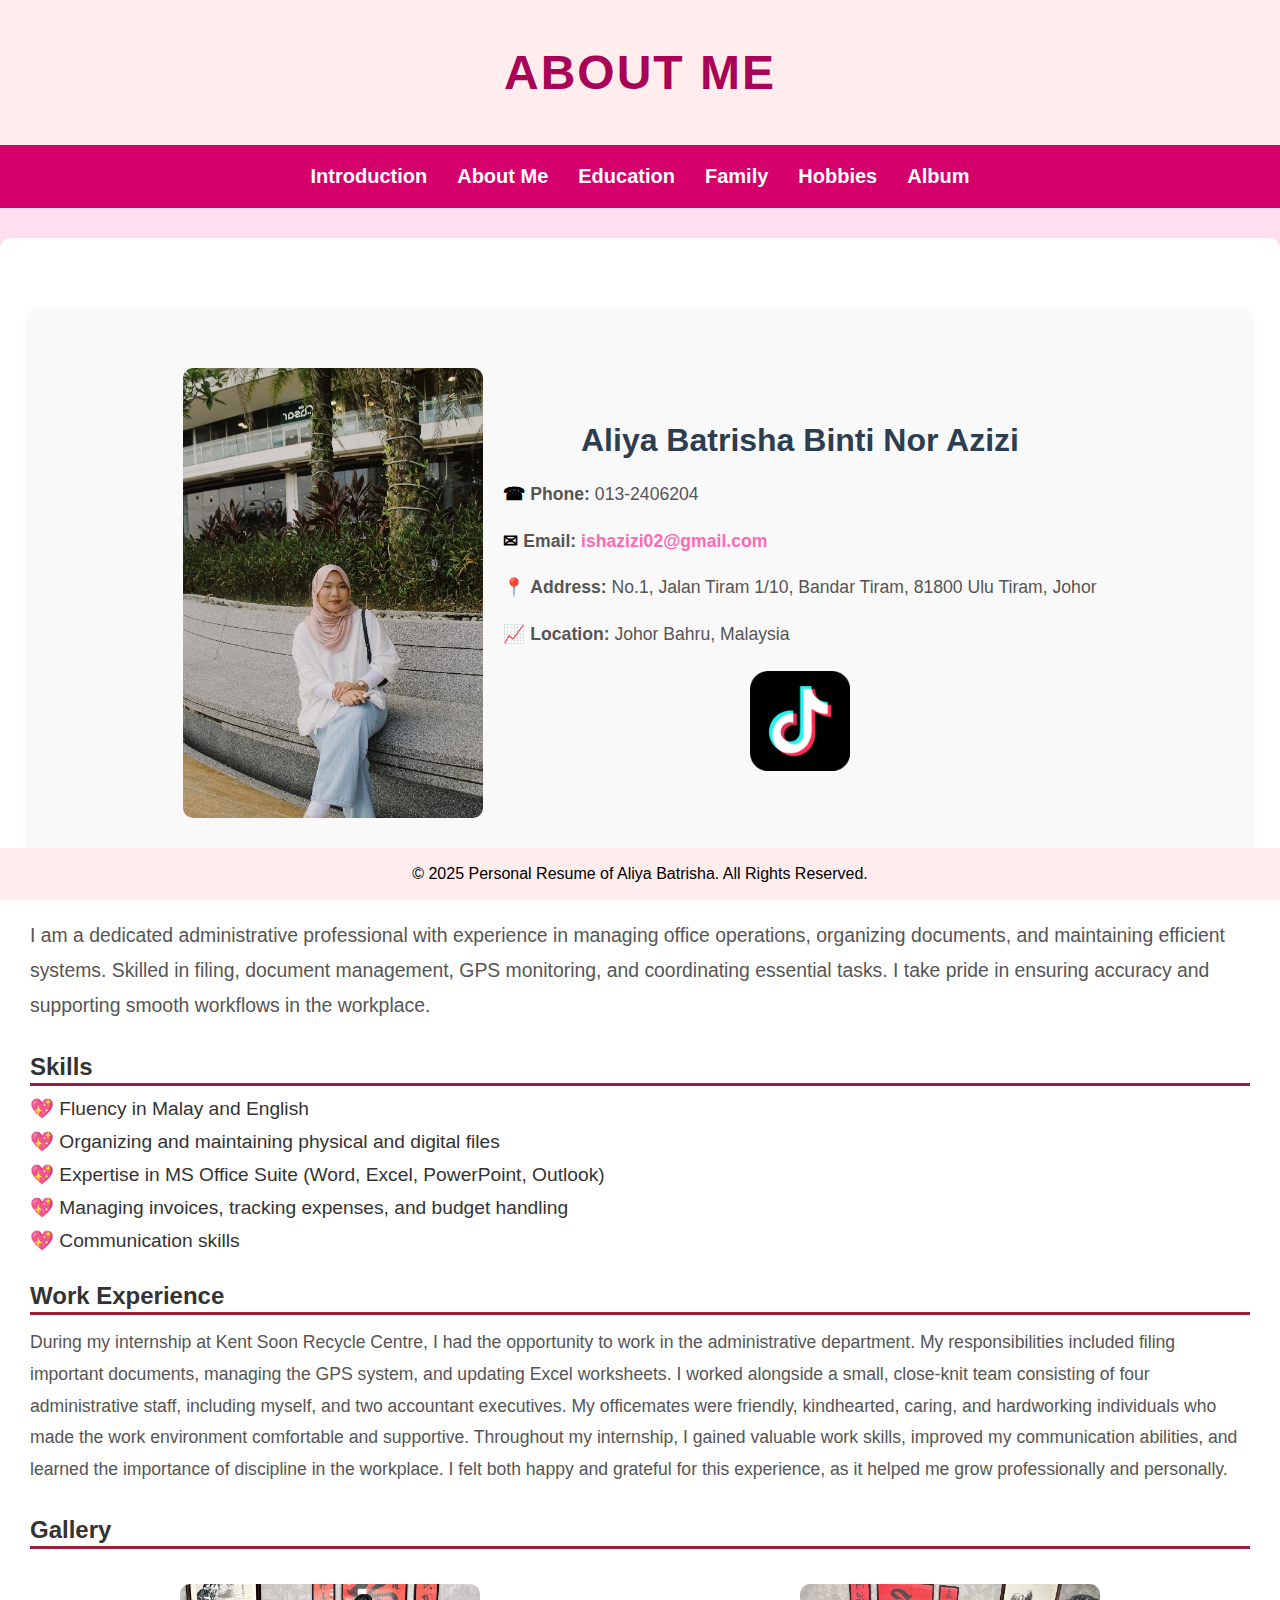
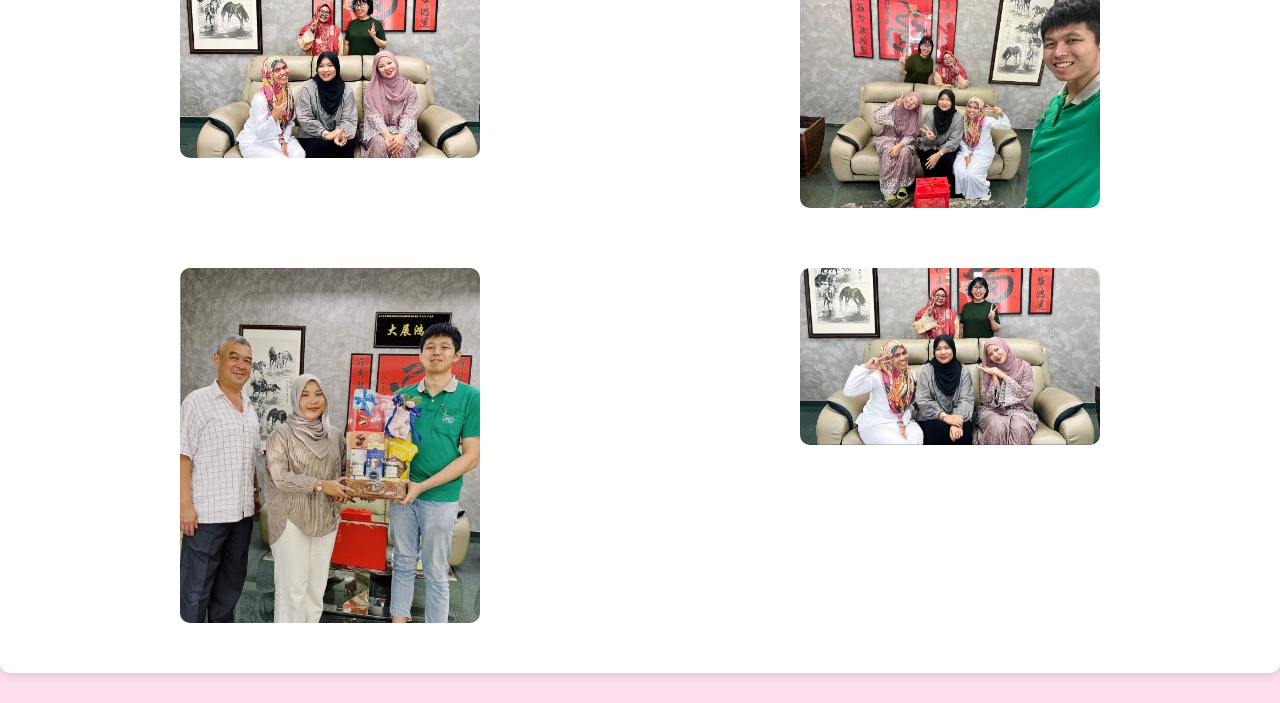
<file: about.html>
<!DOCTYPE html>
<html lang="en">
<head>
    <title>About Me - Aliya Batrisha Binti Nor Azizi</title>
    <link rel="stylesheet" href="styles.css">
</head>
<body>
    <header>
        <h1>About Me</h1>
    </header>

    <nav>
        <a href="index.html">Introduction</a>
        <a href="about.html">About Me</a>
        <a href="education.html">Education</a>
        <a href="family.html">Family</a>
        <a href="hobby.html">Hobbies</a>
        <a href="album.html">Album</a>
    </nav>
    

    <main id="introduction">
        <section class="personal-info">
            <div class="profile-container">
                <img src="img/profile_pic.jpg" alt="Aliya Batrisha's Profile Picture" class="profile-img">
                <div class="info-text">
                    <h2>Aliya Batrisha Binti Nor Azizi</h2>
                    <p><span class="icon">&#9742;</span> <strong>Phone:</strong> 013-2406204</p>
                    <p><span class="icon">&#9993;</span> <strong>Email:</strong> <a href="mailto:ishazizi02@gmail.com">ishazizi02@gmail.com</a></p>
                    <p><span class="icon">&#x1F4CD;</span> <strong>Address:</strong> No.1, Jalan Tiram 1/10, Bandar Tiram, 81800 Ulu Tiram, Johor</p>
                    <p><span class="icon">&#x1F4C8;</span> <strong>Location:</strong> Johor Bahru, Malaysia</p>
                    <a href="https://www.tiktok.com/@lilacbtt" target="_blank">
                        <img src="img/tiktoklogo.png" alt="TikTok Logo" style="width: 100px;">
                    </a>
                </div>
            </div>
        </section>

        <section class="about-text">
            <p>I am a dedicated administrative professional with experience in managing office operations, organizing documents, and maintaining efficient systems. Skilled in filing, document management, GPS monitoring, and coordinating essential tasks. I take pride in ensuring accuracy and supporting smooth workflows in the workplace.</p>
        </section>

        <section class="skills">
            <h3>Skills</h3>
            <ul>
                <li>💖 Fluency in Malay and English</li>
                <li>💖 Organizing and maintaining physical and digital files</li>
                <li>💖 Expertise in MS Office Suite (Word, Excel, PowerPoint, Outlook)</li>
                <li>💖 Managing invoices, tracking expenses, and budget handling</li>
                <li>💖 Communication skills</li>
            </ul>
        </section>

        <section class="work-experience">
            <h3>Work Experience</h3>
            <p>During my internship at Kent Soon Recycle Centre, I had the opportunity to work in the administrative department. My responsibilities included filing important documents, managing the GPS system, and updating Excel worksheets. I worked alongside a small, close-knit team consisting of four administrative staff, including myself, and two accountant executives. My officemates were friendly, kindhearted, caring, and hardworking individuals who made the work environment comfortable and supportive. Throughout my internship, I gained valuable work skills, improved my communication abilities, and learned the importance of discipline in the workplace. I felt both happy and grateful for this experience, as it helped me grow professionally and personally.</p>
        </section>

        <section class="image-gallery">
            <h3>Gallery</h3>
            <div class="about-gallery">
                <img src="img/work_experience1.jpg" alt="Work Image 1">
                <img src="img/work_experience2.jpg" alt="Work Image 2">
                <img src="img/work_experience3.jpg" alt="Work Image 3">
                <img src="img/work_experience4.jpg" alt="Work Image 4">
            </div>
        </section>

    </main>

    <footer>
        <p>&copy; 2025 Personal Resume of Aliya Batrisha. All Rights Reserved.</p>
    </footer>

</body>
</html>
</file>
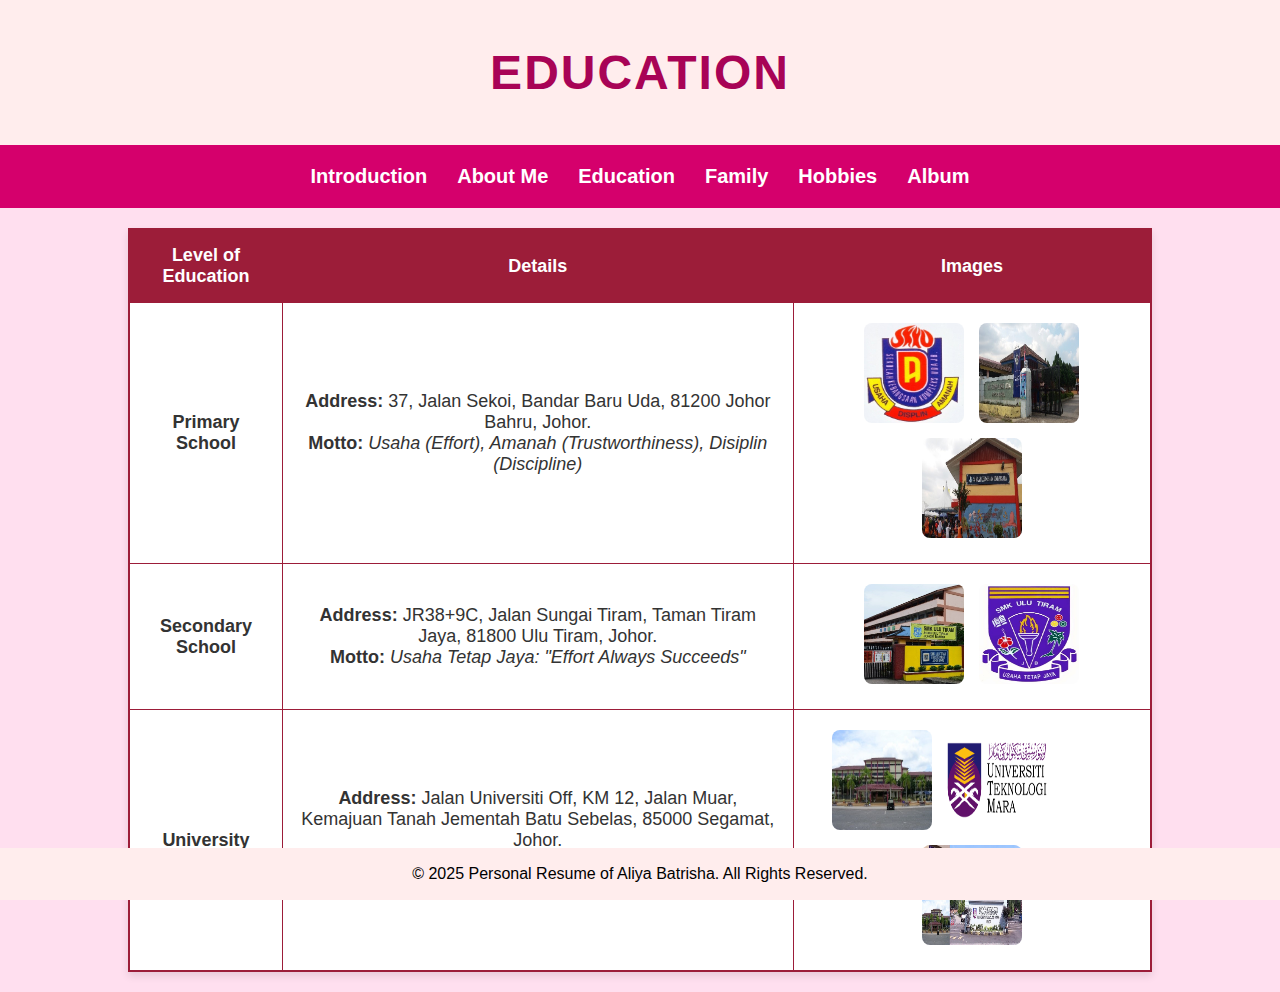
<file: education.html>
<!DOCTYPE html>
<html lang="en">
<head>
    <title>Education - Aliya Batrisha's Resume</title>
    <link rel="stylesheet" href="styles.css">
</head>
<body>

    <header>
        <h1>Education</h1>
    </header>

    <nav>
        <a href="index.html">Introduction</a>
        <a href="about.html">About Me</a>
        <a href="education.html">Education</a>
        <a href="family.html">Family</a>
        <a href="hobby.html">Hobbies</a>
        <a href="album.html">Album</a>
    </nav>
    
    <section>
        <table>
            <thead>
                <tr>
                    <th>Level of Education</th>
                    <th>Details</th>
                    <th>Images</th>
                </tr>
            </thead>
            <tbody>
                <!-- Primary School -->
                <tr>
                    <td><b>Primary School</b></td>
                    <td>
                        <strong>Address:</strong> 37, Jalan Sekoi, Bandar Baru Uda, 81200 Johor Bahru, Johor.<br>
                        <strong>Motto:</strong> <i>Usaha (Effort), Amanah (Trustworthiness), Disiplin (Discipline)</i>
                    </td>
                    <td>
                        <img src="img/primary1.jpg" alt="Primary School Image 1">
                        <img src="img/primary2.jpg" alt="Primary School Image 2">
                        <img src="img/primary3.jpg" alt="Primary School Image 3">
                    </td>
                </tr>

                <!-- Secondary School -->
                <tr>
                    <td><b>Secondary School</b></td>
                    <td>
                        <strong>Address:</strong> JR38+9C, Jalan Sungai Tiram, Taman Tiram Jaya, 81800 Ulu Tiram, Johor.<br>
                        <strong>Motto:</strong> <i>Usaha Tetap Jaya: "Effort Always Succeeds"</i>
                    </td>
                    <td>
                        <img src="img/secondary1.jpg" alt="Secondary School Image 1">
                        <img src="img/secondary2.jpg" alt="Secondary School Image 2">
                    </td>
                </tr>

                <!-- University -->
                <tr>
                    <td><b>University</b></td>
                    <td>
                        <strong>Address:</strong> Jalan Universiti Off, KM 12, Jalan Muar, Kemajuan Tanah Jementah Batu Sebelas, 85000 Segamat, Johor.<br>
                        <strong>History:</strong> <i>UiTM was established in 1956 and became a university in 1999.</i>
                    </td>
                    <td>
                        <img src="img/university1.jpg" alt="University Image 1">
                        <a href="https://johor.uitm.edu.my/" target="_blank">
                            <img src="img/university2.jpg" alt="University Image 2">
                        </a>
                        <img src="img/university3.jpg" alt="University Image 3">
                    </td>
                </tr>
            </tbody>
        </table>
    </section>

    <footer>
        <p>&copy; 2025 Personal Resume of Aliya Batrisha. All Rights Reserved.</p>
    </footer>

</body>
</html>
</file>
<file: styles.css>
body {
    font-family: Arial, sans-serif;
    background-color: #ffdfef; 
    color: #333; 
    margin: 0;
    padding: 0;
}

/* Introduction Section */
#introduction {
    background-color: #ffffff; 
    border-radius: 10px;
    box-shadow: 0 4px 8px rgba(0, 0, 0, 0.1); 
    padding: 30px;
    margin: 30px auto;
    max-width: 1400px; 
}

.container {
    display: flex;
    justify-content: space-between;
    align-items: center;
    margin: 20px;
}

.left-column {
    flex: 1;
    margin-right: 20px;
}

.right-column {
    flex: 2;
}

#introduction h2 {
    font-size: 2em;
    color: #2c3e50; /* Darker color for the heading */
    text-align: center;
    margin-bottom: 20px;
}

#introduction p {
    font-size: 1.1em;
    line-height: 1.8;
    color: #555; /* Slightly lighter text for paragraph */
    margin-bottom: 15px;
}

#introduction p span {
    color: black; /* Accent color for important information */
    font-weight: bold;
}

#introduction audio {
    display: block;
    margin: 20px auto;
    max-width: 100%;
    border-radius: 5px;
}

/* Responsive Design */
@media (max-width: 768px) {
    #introduction {
        padding: 20px;
        margin: 20px;
    }

    #introduction h2 {
        font-size: 1.8em;
    }

    #introduction p {
        font-size: 1em;
    }
}

header {
    background-color: #ffeded; 
    padding: 25px 20px;
    text-align: center;
}

header h1 {
    margin: 0; 
    font-size: 3em;
    font-weight: bold; 
    text-align: center; 
    width: 100%; 
    padding: 20px 0; 
    color: #a80356; 
    text-transform: uppercase; 
    letter-spacing: 2px; 
    position: relative; 
    -webkit-background-clip: text;
    background-clip: text;
    transition: transform 0.3s ease, color 0.3s ease; 
}

header h1:hover {
    color: #f5007a; 
    transform: scale(1.0); 
    text-shadow: 3px 3px 5px rgba(0, 0, 0, 0.3); /* Add a subtle shadow when hovered */
}

.gradient-highlight {
    background: linear-gradient(to right, #f9ed69, #f08a5d);
    color: black; 
    padding: 2px 4px;
    border-radius:3px;
}

/* Navigation Bar */
nav {
    background-color: #d5006c;
    display: flex;
    justify-content: center;
    padding: 20px 0;
    font-size: 20px;
}

nav a {
    color: white;
    margin: 0 15px;
    font-weight: bold;
}

nav a:hover {
    text-decoration: underline;
}

/* Main Content */
main {
    padding: 20px;
}

main img {
    display: block;
    margin: 20px auto;
    max-width: 300px;
    border-radius: 10px;
}

main p {
    line-height: 1.6;
}

main p span {
    color: #ff1493; /* Fuchsia color */
    font-weight: bold;
}

/* Introduction Section */
.introduction {
    background-color: #ffe4e1;
    padding: 20px;
    border-radius: 10px;
    margin-bottom: 20px;
}

/* Footer */
footer {
    background-color: #ffeded; 
    color: black;
    text-align: center;
    padding: 1px 0;
    position: fixed;
    bottom: 0;
    width: 100%;
}

/* Personal Info */
.personal-info {
    display: flex;
    justify-content: center;
    align-items: center;
    margin: 40px 0;
    font-family: 'Arial', sans-serif;
    color: #333;
    background-color: #f9f9f9;
    padding: 40px;
    border-radius: 10px;
    box-shadow: 0 4px 10px rgba(0, 0, 0, 0.1);
}

.profile-container {
    display: flex;
    align-items: center;
    justify-content: flex-start;
    gap: 20px; 
}

.info-text h2 {
    font-size: 2em;
    color: #ff69b4;
    margin-bottom: 15px;
    text-align: left;
    font-weight: bold;
}

.info-text p {
    font-size: 1.1em;
    margin: 10px 0;
    line-height: 1.6;
    color: #555;
}

.personal-info h2 {
    color: #ff69b4;
    font-size: 2em;
}

.personal-info p {
    font-size: 1.1em;
    line-height: 1.8;
    color: #333;
}

.personal-info a {
    color: #ff69b4;
}

.about-text {
    margin-bottom: 30px;
    font-size: 1.1em;
    line-height: 1.8;
}

/* Skills Section */
.skills {
    margin-bottom: 30px;
}

.skills h3 {
    font-size: 1.5em;
    margin-bottom: 10px;
}

.skills ul {
    list-style-type: none;
    padding-left: 0;
}

.skills li {
    font-size: 1.2em;
    margin-bottom: 10px;
}

/* Work Experience */
.work-experience {
    margin-bottom: 30px;
}

.work-experience h3 {
    font-size: 1.5em;
    margin-bottom: 10px;
}

/* Image Gallery */
.image-gallery h3 {
    font-size: 1.5em;
    margin-bottom: 10px;
}

section h3 {
    font-size: 1.8em;
    font-weight: bold;
    margin-bottom: 10px;
    position: relative; 
    color: #333;
}

/* Divider Line Under Header */
section h3::before {
    content: "";
    position: absolute;
    width: 100%; 
    height: 3px;
    background-color: #9C1D39;
    bottom: -5px;
    left: 0; 
}

/* Table Styles */
table {
    width: 80%;
    margin: 20px auto;
    border-collapse: collapse;
    background-color: white;
    border: 2px solid #9C1D39;
    box-shadow: 0 4px 8px rgba(0, 0, 0, 0.1);
}

th, td {
    padding: 15px;
    text-align: center;
    font-size: 18px;
    border: 1px solid #9C1D39;
}

th {
    background-color: #9C1D39;
    color: white;
}

td img {
    width: 100px;
    height: 100px;
    margin: 5px;
    border-radius: 8px;
}

th:nth-child(1), td:nth-child(1) {
    width: 15%; 
}

th:nth-child(2), td:nth-child(2) {
    width: 50%; 
}

th:nth-child(3), td:nth-child(3) {
    width: 35%;
}

/* Link Styles */
a {
    text-decoration: none;
    color: #9C1D39;
    font-weight: bold;
}

a:hover {
    color: #F8D1D9;
}

/* Table Row Hover */
tr:hover {
    background-color: #ffeef7;
    cursor: pointer;
}

/* Hobby Section Styling */
.hobby-section {
    margin: 40px auto;
    max-width: 1200px;
    font-family: 'Arial', sans-serif;
}

/* General Hobby Styling */
.hobby {
    margin-bottom: 40px;
    padding: 20px;
    background-color: #f4f4f4;
    border-radius: 10px;
    box-shadow: 0 4px 8px rgba(0, 0, 0, 0.1);
}

.hobby h2 {
    font-size: 32px;
    font-weight: bold;
    color: #333;
    text-transform: uppercase;
    margin-bottom: 10px;
    border-bottom: 3px solid #9C1D39;
    padding-bottom: 5px;
}

.hobby p {
    font-size: 18px;
    color: #555;
    font-style: italic;
    line-height: 1.6;
    margin-top: 15px;
}

/* Image Gallery Styling */
.images {
    display: grid;
    grid-template-columns: repeat(auto-fill, minmax(200px, 1fr));
    gap: 20px;
    margin-top: 20px;
}

.images img {
    width: 100%;
    height: auto;
    border-radius: 10px;
    box-shadow: 0 4px 8px rgba(0, 0, 0, 0.1);
    transition: transform 0.3s ease;
}

.images img:hover {
    transform: scale(1.05);
}

/* Music Section */
.music {
    text-align: center;
    margin-top: 30px;
}

.music h3 {
    font-size: 24px;
    font-weight: bold;
    margin-bottom: 10px;
}

/* Family Image */
.family-section {
    font-family: 'Arial', sans-serif;
    margin: 20px 0;  /* Top and bottom margins only */
    padding: 20px;
    border-radius: 8px;
    box-shadow: 0 4px 8px rgba(0, 0, 0, 0.1);
    background-color: #f9f9f9;
}
.family-container {
    display: flex;
    justify-content: space-between;
    align-items: flex-start;
    gap: 20px;
    background-color: #f9f9f9;
    padding-bottom: 30px;
    margin-top: 30px;
    margin-bottom: 100px;
}
.family-content {
    display: flex;
    justify-content: space-between;
    width: 100%;
}
.section-header h2 {
    font-size: 2em;
    color: #333;
    text-align: center;
    margin-bottom: 15px;
    background-color: #ffedf1;
}
.section-header p {
    font-style: italic;
    color: #555;
    line-height: 1.6;
    text-align: center;
}
.family-members {
    flex: 1;
    max-width: 50%;
    padding-left: 150px;
    padding-top: 150px;
}

.family-members h3 {
    font-size: 1.5em;
    color: #333;
}
.family-list {
    list-style: none;
    padding: 0;
}
.family-list li {
    font-size: 1.1em;
    margin-bottom: 10px;
    color: #333;
}
.family-list li i {
    color: #8d006e; 
    margin-right: 10px;
}
.family-image {
    margin-top: 200px;
    max-width: 400px;  
    width: 100%; 
}
.family-image img {
    width: 100%;
    height: auto;
    display: block;
    border-radius: 8px;
    box-shadow: 0 4px 8px rgba(0, 0, 0, 0.1);
    margin-left:-200px;
}
/* Music Section */
.music {
    text-align: center;
    margin-top: 30px;
}

.music h3 {
    font-size: 24px;
    font-weight: bold;
    margin-bottom: 10px;
}


/* Album Section */
.album-gallery {
    margin: 20px;
    text-align: center;
}

h3 {
    font-size: 24px;
    font-weight: bold;
    margin-top: 20px;
}


i {
    font-style: italic;
}

.music-player {
    margin-top: 30px;
}

.music-recommendation {
    border-radius: 10px;
    box-shadow: 0 4px 12px rgba(0, 0, 0, 0.1);
    padding: 20px;
    display: flex;
    justify-content: space-between;
    align-items: center;
    gap: 20px;
    margin: 20px 0;
}

audio {
    width: 100%;
    max-width: 500px;
    margin-top: 10px;
}
.album-gallery {
    padding: 20px;
    text-align: center;
}

.gallery {
    display: grid;
    grid-template-columns: repeat(2, 1fr);
    gap: 20px;
    margin-top: 20px;
    margin-left: 450px;
    width: 100%; 
}

.about-gallery {
    display: grid;
    grid-template-columns: repeat(2, 1fr);
    gap: 20px;
    margin-top: 20px;
    width: 100%; 
}

.gallery img {
    width: 100%;
    border-radius: 10px;
    box-shadow: 0 4px 8px rgba(0, 0, 0, 0.1);
    margin-bottom: 30px;
}

.swiper {
    width: 100%; 
}

.swiper-slide {
    display: flex;
    justify-content: center;
    align-items: center;
    flex-direction: column;
    width: 100%; 
}

.swiper-slide img,
.swiper-slide video {
    border: 5px solid #9C1D39;
    border-radius: 15px;
    width: 100%;
    height: auto;
    max-height: 500px; 
    object-fit: cover; 
}
</file>
